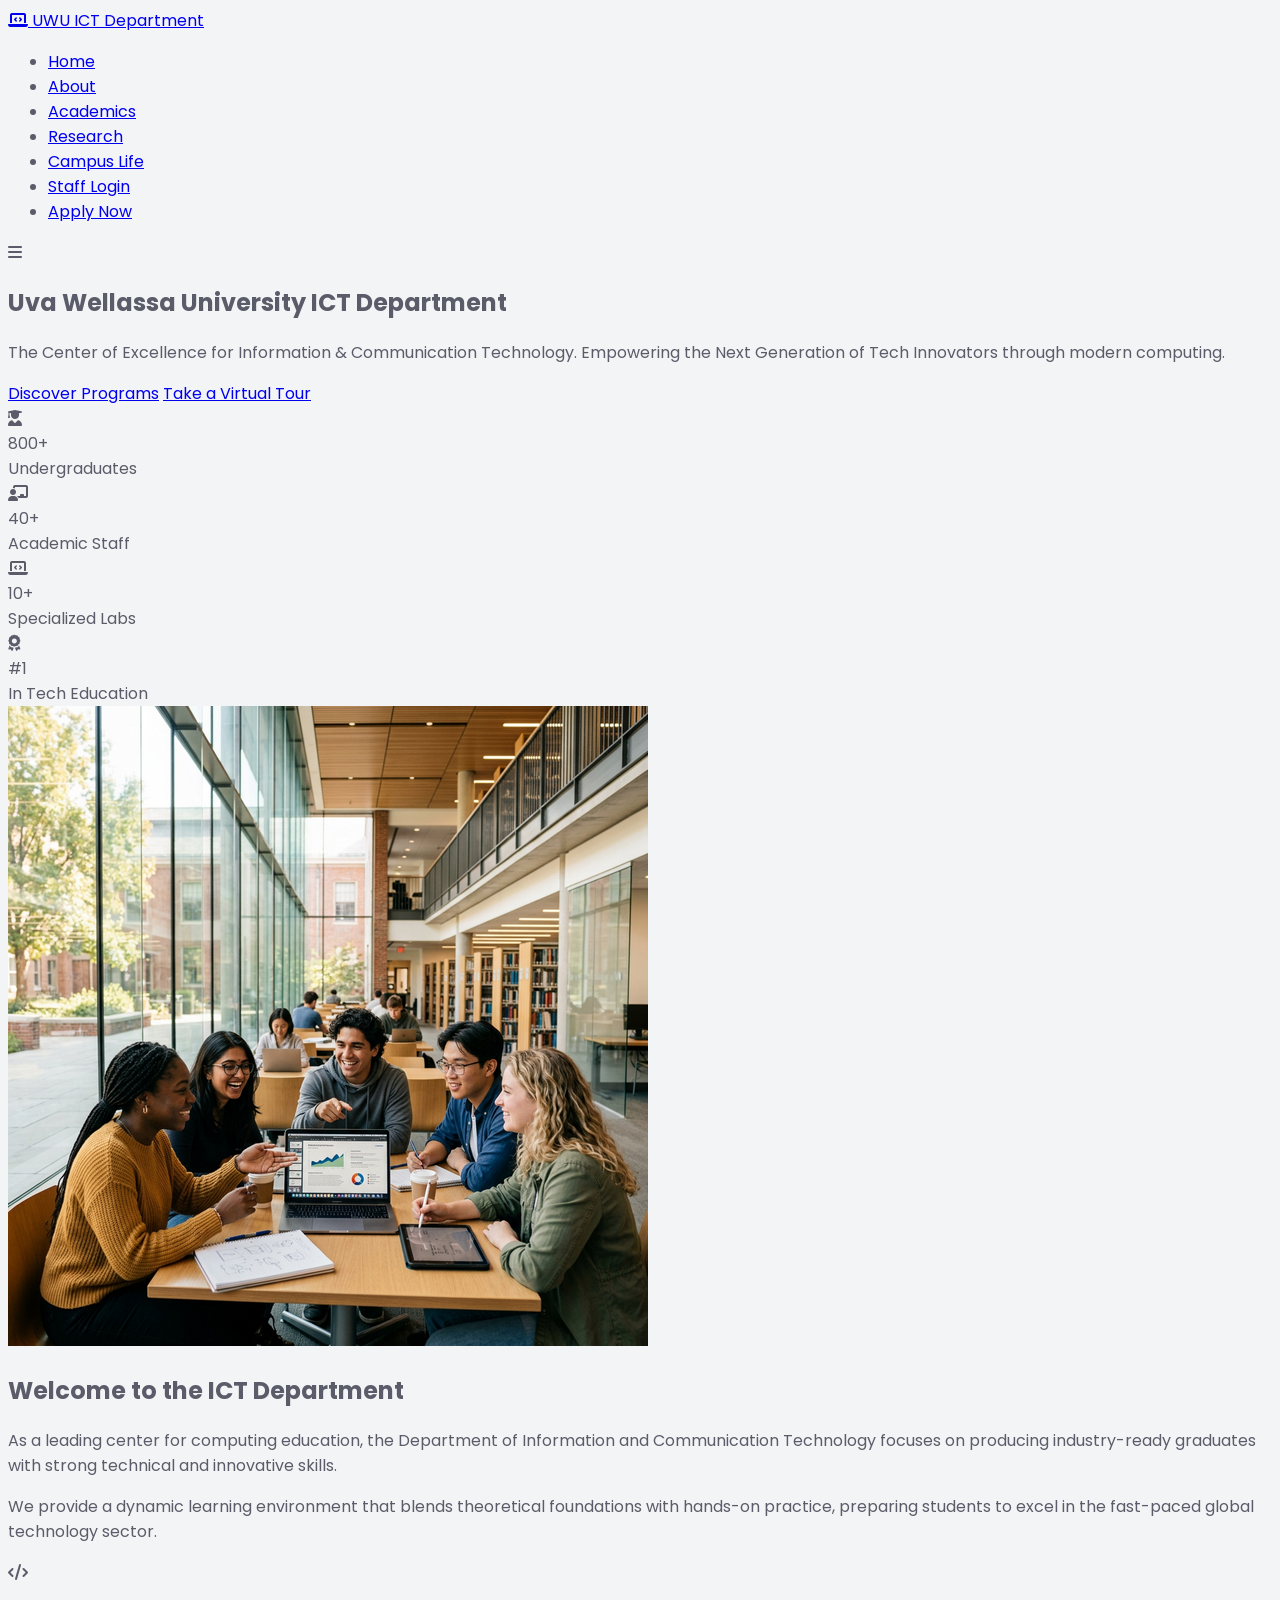
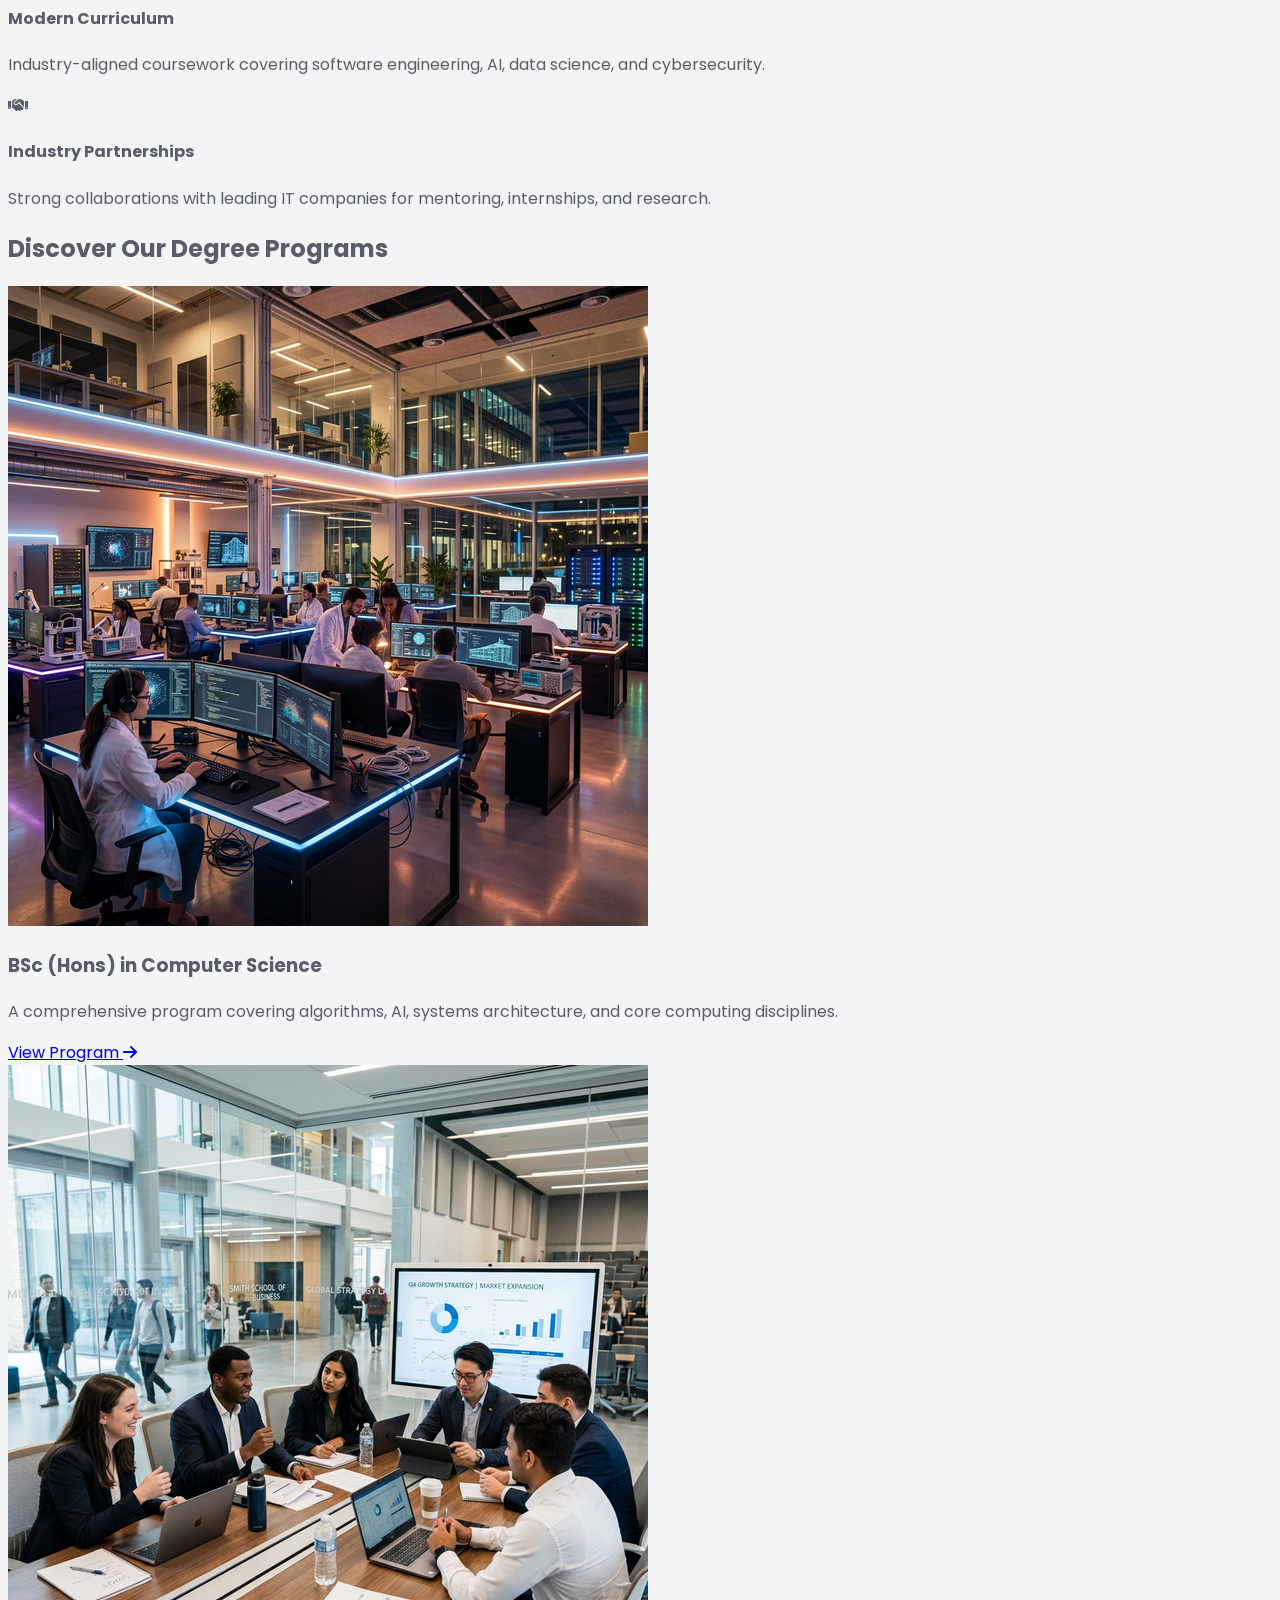
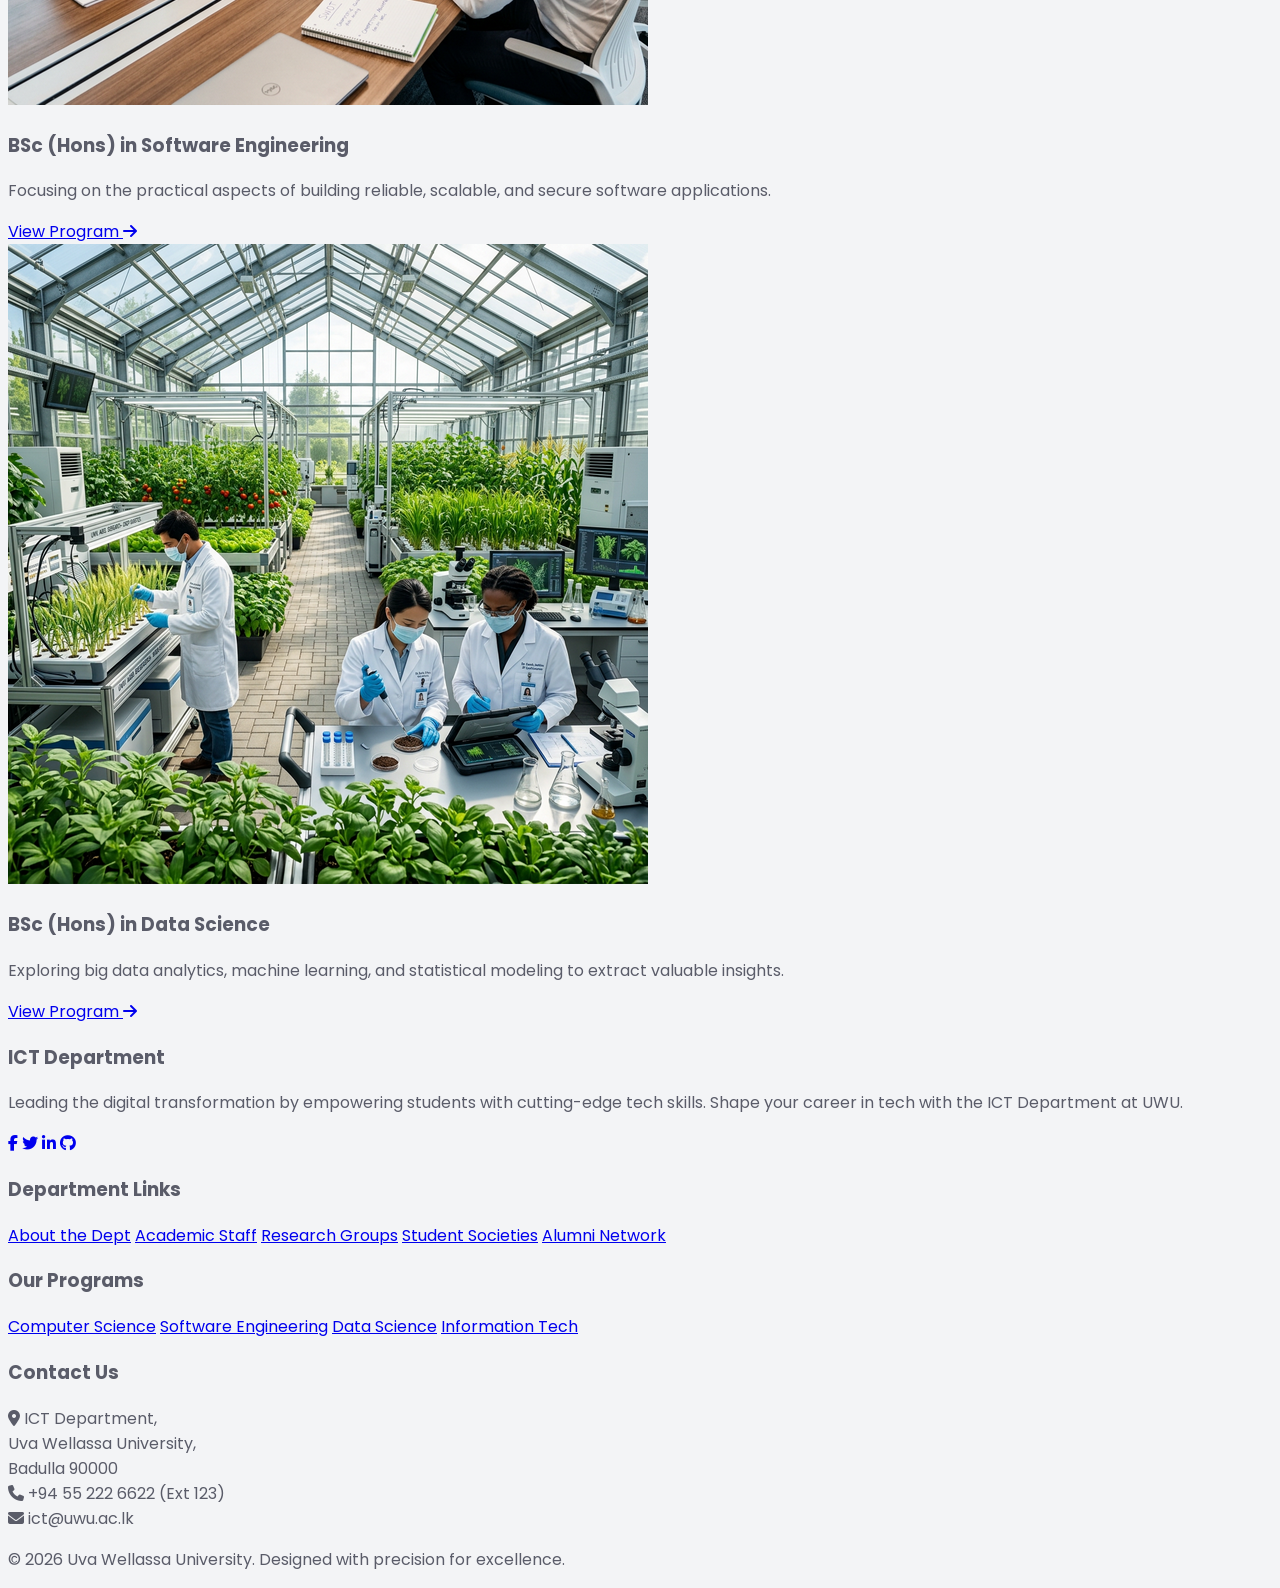
<file: index.html>
<!DOCTYPE html>
<html lang="en">

<head>
    <meta charset="UTF-8">
    <meta name="viewport" content="width=device-width, initial-scale=1.0">
    <title>ICT Department | Uva Wellassa University</title>

    <!-- Google Fonts -->
    <link rel="preconnect" href="https://fonts.googleapis.com">
    <link rel="preconnect" href="https://fonts.gstatic.com" crossorigin>
    <link href="https://fonts.googleapis.com/css2?family=Inter:wght@300;400;500;600;700;800&display=swap"
        rel="stylesheet">

    <!-- FontAwesome -->
    <link rel="stylesheet" href="https://cdnjs.cloudflare.com/ajax/libs/font-awesome/6.4.0/css/all.min.css">

    <!-- Custom CSS -->
    <link rel="stylesheet" href="assets/css/style.css">
</head>

<body>

    <!-- Header Navigation -->
    <header id="header">
        <div class="nav-container">
            <a href="#" class="logo">
                <i class="fa-solid fa-laptop-code"></i>
                UWU ICT Department
            </a>

            <nav>
                <ul class="nav-links" id="nav-links">
                    <li><a href="#">Home</a></li>
                    <li><a href="#about">About</a></li>
                    <li><a href="#academics">Academics</a></li>
                    <li><a href="#">Research</a></li>
                    <li><a href="#">Campus Life</a></li>
                    <li><a href="staff/login.html">Staff Login</a></li>
                    <li><a href="#" class="cta-btn">Apply Now</a></li>
                </ul>
            </nav>

            <div class="mobile-menu-btn" id="mobile-menu-btn">
                <i class="fa-solid fa-bars"></i>
            </div>
        </div>
    </header>

    <!-- Hero Section -->
    <section class="hero">
        <div class="hero-overlay"></div>
        <div class="hero-content">
            <h1 class="hero-title">Uva Wellassa University ICT Department</h1>
            <p class="hero-subtitle">The Center of Excellence for Information & Communication Technology. Empowering the
                Next Generation of Tech Innovators through modern computing.</p>
            <div class="hero-buttons">
                <a href="#academics" class="btn btn-primary">Discover Programs</a>
                <a href="#" class="btn btn-outline">Take a Virtual Tour</a>
            </div>
        </div>
    </section>

    <!-- Stats Panel (Glassmorphism overlap) -->
    <section class="stats">
        <div class="stats-grid glass">
            <div class="stat-card">
                <div class="stat-icon"><i class="fa-solid fa-user-graduate"></i></div>
                <div class="stat-number">800+</div>
                <div class="stat-label">Undergraduates</div>
            </div>
            <div class="stat-card">
                <div class="stat-icon"><i class="fa-solid fa-chalkboard-user"></i></div>
                <div class="stat-number">40+</div>
                <div class="stat-label">Academic Staff</div>
            </div>
            <div class="stat-card">
                <div class="stat-icon"><i class="fa-solid fa-laptop-code"></i></div>
                <div class="stat-number">10+</div>
                <div class="stat-label">Specialized Labs</div>
            </div>
            <div class="stat-card">
                <div class="stat-icon"><i class="fa-solid fa-award"></i></div>
                <div class="stat-number">#1</div>
                <div class="stat-label">In Tech Education</div>
            </div>
        </div>
    </section>

    <!-- About Section -->
    <section id="about" class="about">
        <div class="about-container">
            <div class="about-image">
                <img src="assets/images/students.png" alt="Students in modern library collaborating">
            </div>
            <div class="about-content">
                <h2 class="section-title" style="text-align: left;">Welcome to the ICT Department</h2>
                <p>As a leading center for computing education, the Department of Information and Communication
                    Technology
                    focuses on producing industry-ready graduates with strong technical and innovative skills.</p>
                <p>We provide a dynamic learning environment that blends theoretical foundations with hands-on practice,
                    preparing students to excel in the fast-paced global technology sector.</p>

                <div class="feature-list">
                    <div class="feature-item">
                        <i class="fa-solid fa-code"></i>
                        <div class="feature-text">
                            <h4>Modern Curriculum</h4>
                            <p>Industry-aligned coursework covering software engineering, AI, data science, and
                                cybersecurity.</p>
                        </div>
                    </div>
                    <div class="feature-item">
                        <i class="fa-solid fa-handshake"></i>
                        <div class="feature-text">
                            <h4>Industry Partnerships</h4>
                            <p>Strong collaborations with leading IT companies for mentoring, internships, and research.
                            </p>
                        </div>
                    </div>
                </div>
            </div>
        </div>
    </section>

    <!-- Academics Section -->
    <section id="academics" class="academics">
        <h2 class="section-title">Discover Our Degree Programs</h2>

        <div class="programs-grid">
            <!-- Program 1 -->
            <div class="program-card">
                <div class="program-img">
                    <img src="assets/images/tech_lab.png" alt="Computer Science Program">
                    <div class="program-img-overlay"></div>
                </div>
                <div class="program-content">
                    <h3>BSc (Hons) in Computer Science</h3>
                    <p>A comprehensive program covering algorithms, AI, systems architecture, and core computing
                        disciplines.</p>
                    <a href="#" class="learn-more">View Program <i class="fa-solid fa-arrow-right"></i></a>
                </div>
            </div>

            <!-- Program 2 -->
            <div class="program-card">
                <div class="program-img">
                    <img src="assets/images/management.png" alt="Software Engineering Program">
                    <div class="program-img-overlay"></div>
                </div>
                <div class="program-content">
                    <h3>BSc (Hons) in Software Engineering</h3>
                    <p>Focusing on the practical aspects of building reliable, scalable, and secure software
                        applications.</p>
                    <a href="#" class="learn-more">View Program <i class="fa-solid fa-arrow-right"></i></a>
                </div>
            </div>

            <!-- Program 3 -->
            <div class="program-card">
                <div class="program-img">
                    <img src="assets/images/animal_science.png" alt="Data Science Program">
                    <div class="program-img-overlay"></div>
                </div>
                <div class="program-content">
                    <h3>BSc (Hons) in Data Science</h3>
                    <p>Exploring big data analytics, machine learning, and statistical modeling to extract valuable
                        insights.</p>
                    <a href="#" class="learn-more">View Program <i class="fa-solid fa-arrow-right"></i></a>
                </div>
            </div>
        </div>
    </section>

    <!-- Footer Section -->
    <footer>
        <div class="footer-grid">
            <div class="footer-col about-col">
                <h3>ICT Department</h3>
                <p>Leading the digital transformation by empowering students with cutting-edge tech skills. Shape your
                    career in tech with the ICT Department at UWU.</p>
                <div class="social-links">
                    <a href="#" class="social-icon"><i class="fa-brands fa-facebook-f"></i></a>
                    <a href="#" class="social-icon"><i class="fa-brands fa-twitter"></i></a>
                    <a href="#" class="social-icon"><i class="fa-brands fa-linkedin-in"></i></a>
                    <a href="#" class="social-icon"><i class="fa-brands fa-github"></i></a>
                </div>
            </div>

            <div class="footer-col">
                <h3>Department Links</h3>
                <div class="footer-links">
                    <a href="#">About the Dept</a>
                    <a href="#">Academic Staff</a>
                    <a href="#">Research Groups</a>
                    <a href="#">Student Societies</a>
                    <a href="#">Alumni Network</a>
                </div>
            </div>

            <div class="footer-col">
                <h3>Our Programs</h3>
                <div class="footer-links">
                    <a href="#">Computer Science</a>
                    <a href="#">Software Engineering</a>
                    <a href="#">Data Science</a>
                    <a href="#">Information Tech</a>
                </div>
            </div>

            <div class="footer-col">
                <h3>Contact Us</h3>
                <div class="contact-info">
                    <div class="contact-item">
                        <i class="fa-solid fa-location-dot"></i>
                        <span>ICT Department,<br>Uva Wellassa University,<br>Badulla 90000</span>
                    </div>
                    <div class="contact-item">
                        <i class="fa-solid fa-phone"></i>
                        <span>+94 55 222 6622 (Ext 123)</span>
                    </div>
                    <div class="contact-item">
                        <i class="fa-solid fa-envelope"></i>
                        <span>ict@uwu.ac.lk</span>
                    </div>
                </div>
            </div>
        </div>

        <div class="footer-bottom">
            <p>&copy; 2026 Uva Wellassa University. Designed with precision for excellence.</p>
        </div>
    </footer>

    <!-- JavaScript for Navbar effects and mobile menu -->
    <script>
        // Navbar scroll effect
        const header = document.getElementById('header');

        window.addEventListener('scroll', () => {
            if (window.scrollY > 50) {
                header.classList.add('scrolled');
            } else {
                header.classList.remove('scrolled');
            }
        });

        // Mobile menu toggle
        const menuBtn = document.getElementById('mobile-menu-btn');
        const navLinks = document.getElementById('nav-links');

        menuBtn.addEventListener('click', () => {
            navLinks.classList.toggle('active');

            // Toggle icon
            const icon = menuBtn.querySelector('i');
            if (navLinks.classList.contains('active')) {
                icon.classList.remove('fa-bars');
                icon.classList.add('fa-xmark');
            } else {
                icon.classList.remove('fa-xmark');
                icon.classList.add('fa-bars');
            }
        });
    </script>
</body>

</html>
</file>
<file: assets/css/style.css>
@import url("https://fonts.googleapis.com/css2?family=Poppins:wght@300;400;500;600&display=swap");

:root {
  /* Color Palette - Dark Mode Ready */
  --primary-color: #4e73df;
  --secondary-color: #858796;

  /* Light Mode Variables (Default) */
  --body-bg: #f3f4f6;
  --text-color: #5a5c69;
  --sidebar-bg: #1e1e2d; /* Modern Dark Blue-Grey */
  --sidebar-text: #a6a7b9;
  --sidebar-text-hover: #ffffff;
  --sidebar-active-bg: #2b2b40;
  --navbar-bg: #ffffff;
  --card-bg: #ffffff;
  --shadow-sm: 0 0.125rem 0.25rem rgba(0, 0, 0, 0.075);
  --shadow-md:
    0 4px 6px -1px rgba(0, 0, 0, 0.1), 0 2px 4px -1px rgba(0, 0, 0, 0.06);
}

body {
  font-family: "Poppins", sans-serif;
  background-color: var(--body-bg);
  color: var(--text-color);
  overflow-x: hidden;
}

/* ================= WRAPPER & SIDEBAR ================= */
#wrapper {
  display: flex;
  width: 100%;
  align-items: stretch;
  transition: all 0.3s ease-in-out;
}

#sidebar-wrapper {
  min-width: 260px;
  max-width: 260px;
  min-height: 100vh;
  background-color: var(--sidebar-bg);
  color: var(--sidebar-text);
  transition: margin 0.3s ease-in-out;
  box-shadow: 4px 0 10px rgba(0, 0, 0, 0.1);
  z-index: 1000;
}

/* Sidebar Header */
.sidebar-heading {
  padding: 1.5rem;
  font-size: 1.3rem;
  font-weight: 600;
  text-align: center;
  color: #fff;
  background: rgba(0, 0, 0, 0.1);
  letter-spacing: 1px;
}

/* Sidebar Links */
.list-group-item {
  background-color: transparent;
  color: var(--sidebar-text);
  border: none;
  padding: 16px 25px;
  font-weight: 400;
  transition: all 0.2s;
  font-size: 0.95rem;
  display: flex;
  align-items: center;
}

.list-group-item i {
  width: 25px; /* Fixed width for icons alignment */
  font-size: 1.1rem;
}

.list-group-item:hover {
  background-color: var(--sidebar-active-bg);
  color: var(--sidebar-text-hover);
  padding-left: 30px; /* Small slide animation */
}

.list-group-item.active-link {
  color: #fff;
  background-color: var(--primary-color);
  border-radius: 0 25px 25px 0; /* Modern curved tab look */
}

/* Logout Button Specific */
.list-group-item.text-danger:hover {
  background-color: rgba(220, 53, 69, 0.1);
  color: #dc3545;
}

/* ================= MAIN CONTENT & NAVBAR ================= */
#page-content-wrapper {
  width: 100%;
  transition: all 0.3s ease;
}

.navbar {
  background-color: var(--navbar-bg) !important;
  box-shadow: var(--shadow-sm);
  padding: 1rem 1.5rem;
}

.btn-toggle {
  background: transparent;
  border: 1px solid #e3e6f0;
  color: var(--secondary-color);
  border-radius: 50%;
  width: 40px;
  height: 40px;
  display: flex;
  align-items: center;
  justify-content: center;
  transition: all 0.2s;
}

.btn-toggle:hover {
  background-color: var(--body-bg);
  color: var(--primary-color);
}

.user-profile-box {
  display: flex;
  align-items: center;
  gap: 10px;
  cursor: pointer;
}

.user-avatar {
  width: 35px;
  height: 35px;
  background-color: var(--primary-color);
  color: white;
  border-radius: 50%;
  display: flex;
  align-items: center;
  justify-content: center;
  font-weight: bold;
}

/* ================= RESPONSIVE LOGIC ================= */

/* Desktop: Show Sidebar by default */
@media (min-width: 768px) {
  #sidebar-wrapper {
    margin-left: 0;
  }
  #wrapper.toggled #sidebar-wrapper {
    margin-left: -260px;
  }
}

/* Mobile: Hide Sidebar by default */
@media (max-width: 768px) {
  #sidebar-wrapper {
    margin-left: -260px;
    position: fixed; /* Overlay on mobile */
    height: 100%;
  }
  #wrapper.toggled #sidebar-wrapper {
    margin-left: 0;
  }
  #wrapper.toggled #page-content-wrapper {
    margin-left: 0; /* Don't push content on mobile */
  }
  /* Add a dark overlay when sidebar opens on mobile */
  #wrapper.toggled::before {
    content: "";
    position: fixed;
    top: 0;
    left: 0;
    right: 0;
    bottom: 0;
    background: rgba(0, 0, 0, 0.5);
    z-index: 999;
  }
}

/* assets/css/style.css ඇතුළට */

/* Dark Mode පේජ් එකට ඇතුළත් වූ විට ක්‍රියාත්මක වන ස්ටයිල් */
body.dark-mode {
  background-color: #121212 !important;
  color: #e0e0e0 !important;
}

body.dark-mode #sidebar-wrapper {
  background-color: #1a1a1a !important;
}

body.dark-mode .navbar,
body.dark-mode .card,
body.dark-mode .card-header {
  background-color: #1e1e1e !important;
  border-color: #333 !important;
  color: #fff !important;
}

body.dark-mode .text-dark {
  color: #f8f9fa !important;
}
body.dark-mode .text-muted {
  color: #a0a0a0 !important;
}

body.dark-mode .form-control,
body.dark-mode .input-group-text,
body.dark-mode .bg-light {
  background-color: #2c2c2c !important;
  color: #fff !important;
  border-color: #444 !important;
}

body.dark-mode hr {
  border-color: #444 !important;
}

body.dark-mode .list-group-item {
  background-color: #1a1a1a !important;
  color: #cfd2d6 !important;
}

/* Notice Marquee Styling */
.notice-marquee {
  background: #fff3cd; /* ලා කහ පාටක් */
  color: #856404;
  padding: 8px 0;
  font-weight: 600;
  font-size: 0.9rem;
  border-bottom: 1px solid #ffeeba;
  white-space: nowrap;
  overflow: hidden;
}

/* Dynamic Badge Colors */
.badge-exam {
  background-color: #dc3545 !important;
  color: white;
} /* Red */
.badge-event {
  background-color: #0d6efd !important;
  color: white;
} /* Blue */
.badge-lab {
  background-color: #ffc107 !important;
  color: #000;
} /* Yellow/Orange */
.badge-general {
  background-color: #198754 !important;
  color: white;
} /* Green */

/* Modern Notice Styling */
.notice-card {
  border-radius: 12px;
  overflow: hidden;
}

.notice-item {
  border-left: 5px solid transparent;
  transition: all 0.3s ease;
  margin-bottom: 2px;
}

.notice-item:hover {
  background-color: rgba(0, 0, 0, 0.03) !important;
  transform: translateX(5px);
}

/* Category Border Colors */
.border-exam {
  border-left-color: #dc3545 !important;
}
.border-event {
  border-left-color: #0d6efd !important;
}
.border-lab {
  border-left-color: #ffc107 !important;
}
.border-general {
  border-left-color: #198754 !important;
}

.notice-icon {
  width: 40px;
  height: 40px;
  display: flex;
  align-items: center;
  justify-content: center;
  border-radius: 50%;
}
.notice-item-card {
  transition: transform 0.2s;
}
.notice-item-card:hover {
  transform: scale(1.01);
}
.badge-exam {
  background-color: #dc3545 !important;
}
.badge-event {
  background-color: #0d6efd !important;
}
.badge-lab {
  background-color: #ffc107 !important;
  color: #000;
}
.badge-general {
  background-color: #198754 !important;
}
.border-exam {
  border-left-color: #dc3545 !important;
}
.border-event {
  border-left-color: #0d6efd !important;
}
.border-lab {
  border-left-color: #ffc107 !important;
}
.border-general {
  border-left-color: #198754 !important;
}
</file>
